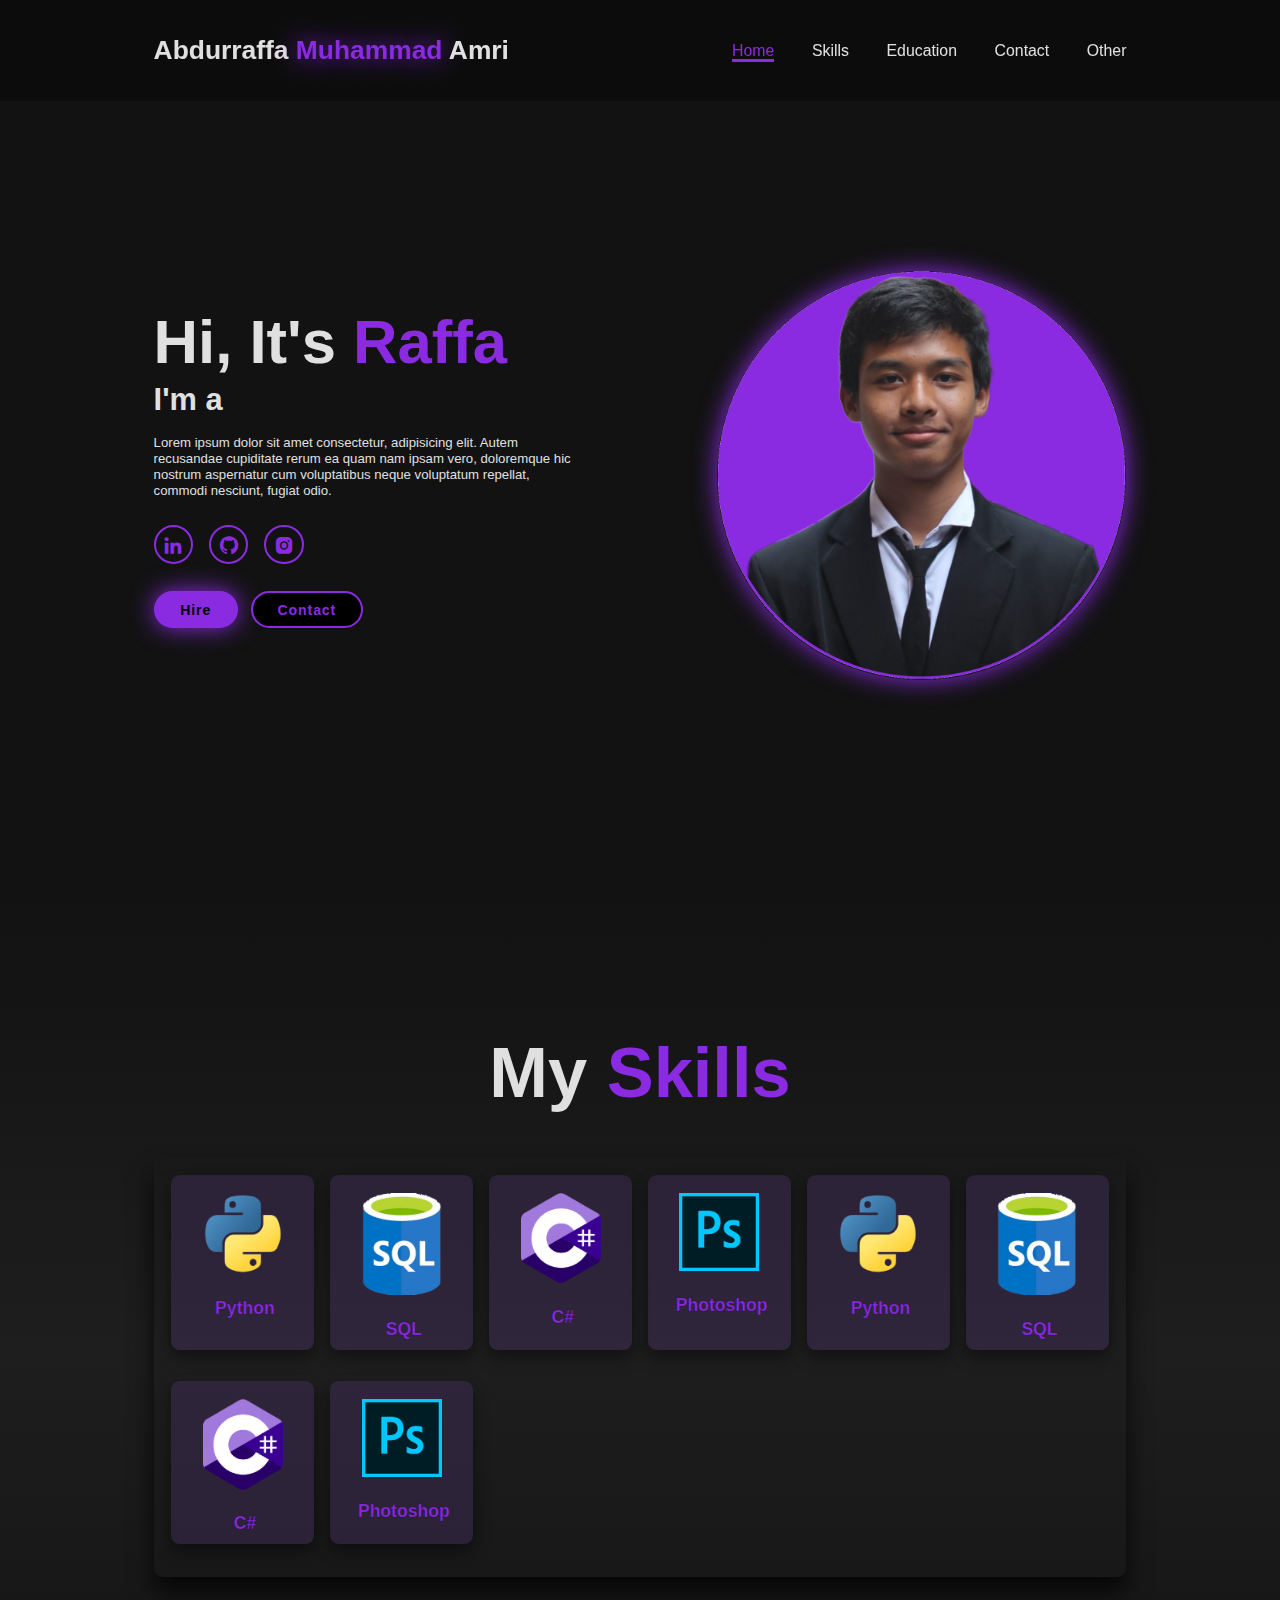
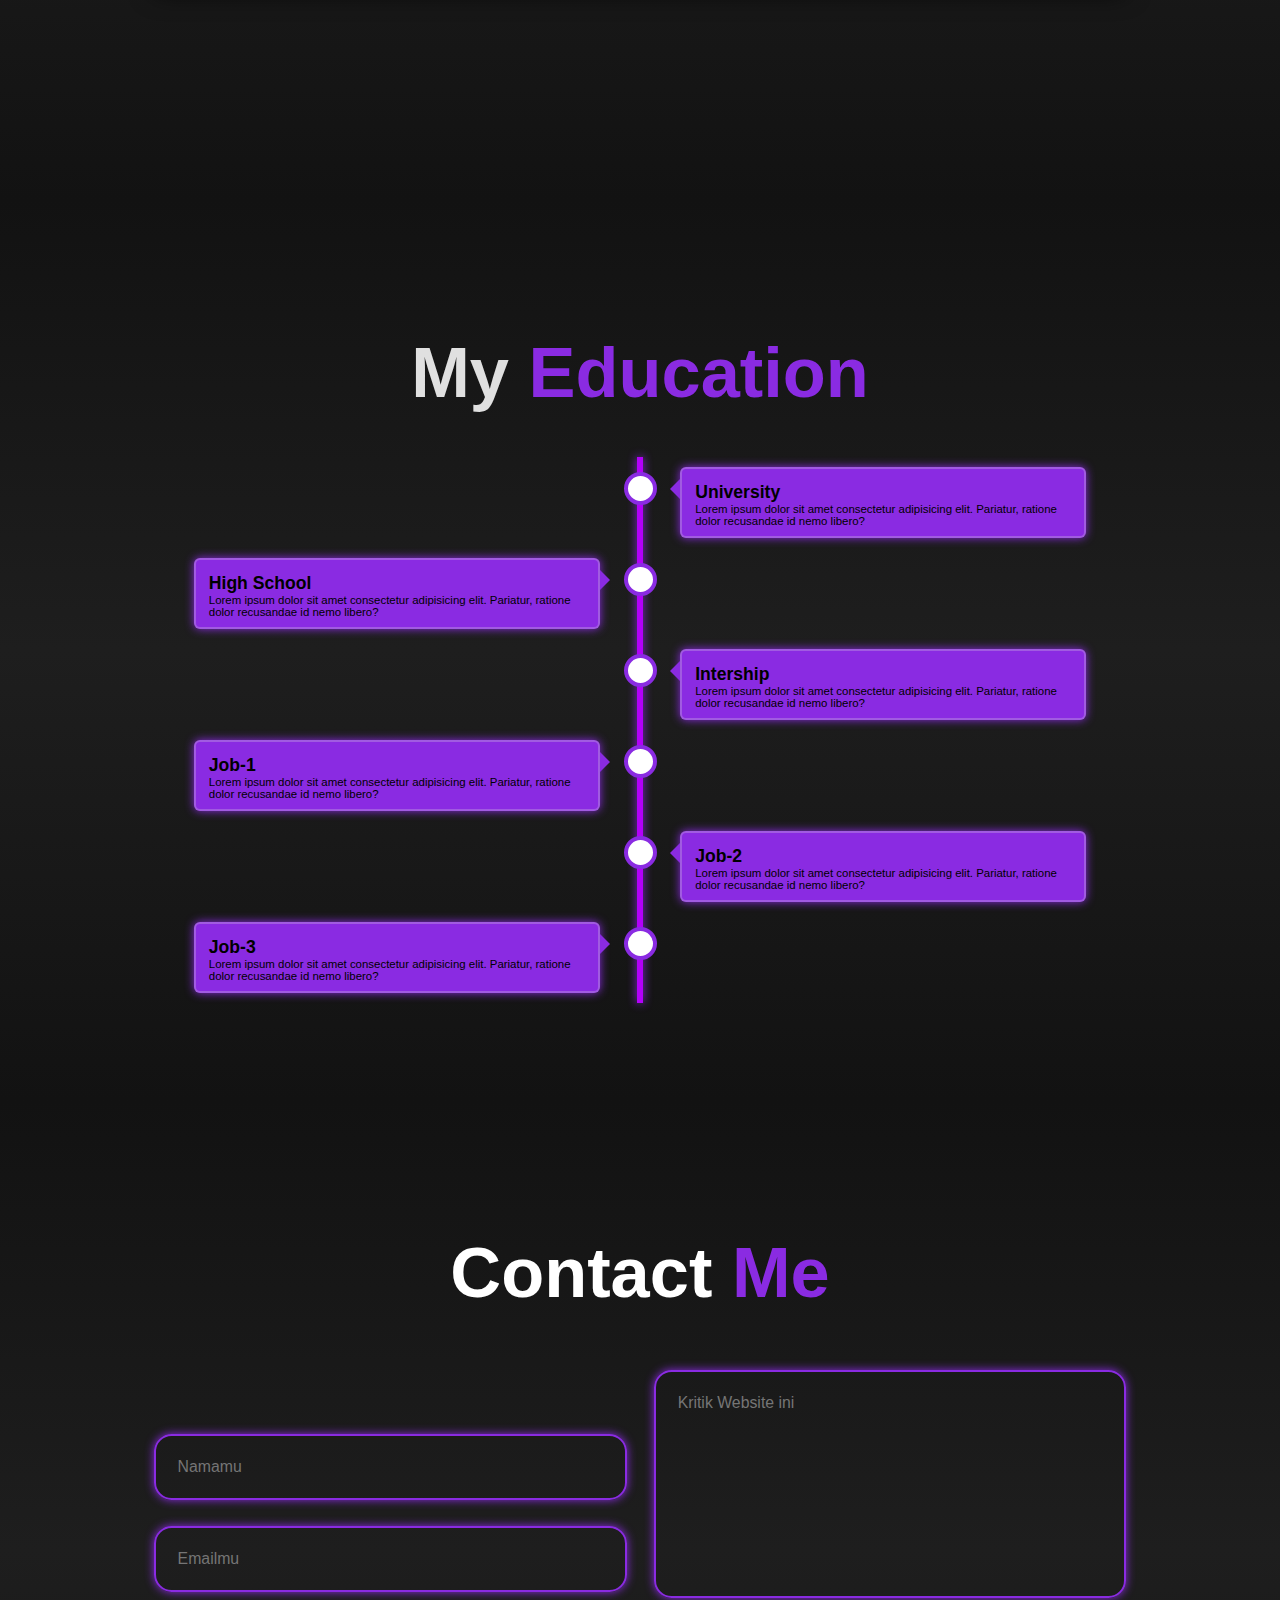
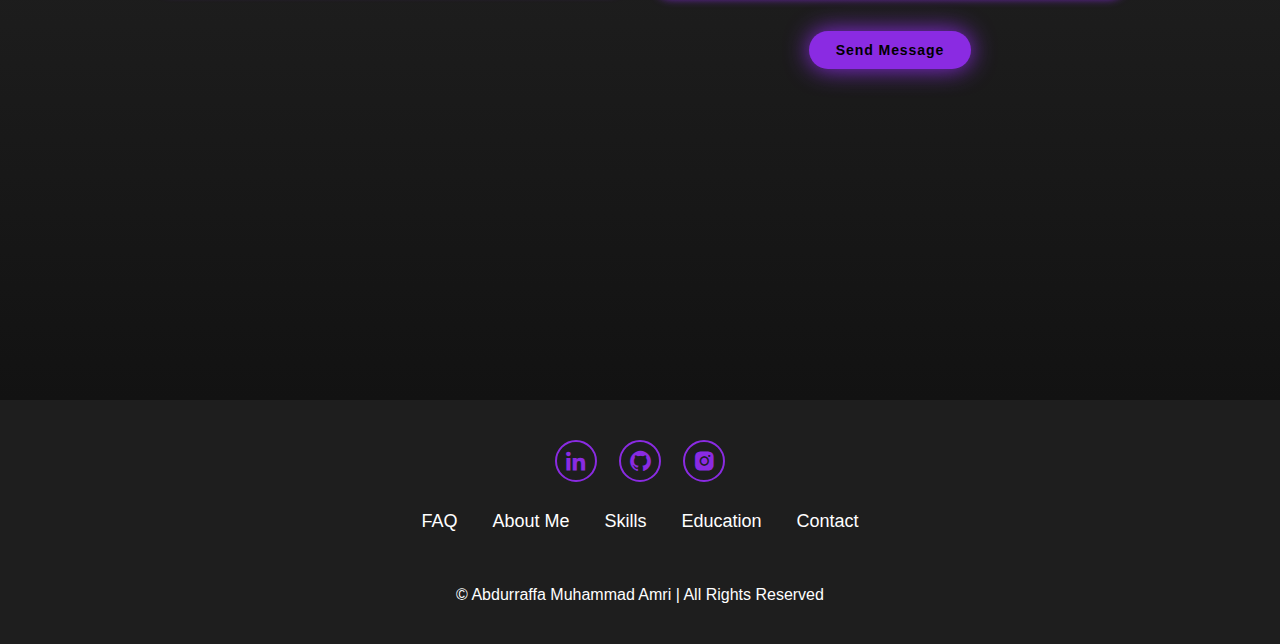
<file: index.html>
<!DOCTYPE html>
<html lang="en">
<head>
    <meta charset="UTF-8">
    <meta http-equiv="X-UA-Compatible" content="IE=edge" />
    <meta name="viewport" content="width=device-width, initial-scale=1.0">
    <title>Portofolio</title>
    <link rel="stylesheet" href="styles/main_styles/home.css">
    <link rel="stylesheet" href="styles/main_styles/skills.css">
    <link rel="stylesheet" href="styles/main_styles/education.css">
    <link rel="stylesheet" href="styles/main_styles/contact.css">
    <link href='https://unpkg.com/boxicons@2.1.4/css/boxicons.min.css' rel='stylesheet'>
</head>
<body>
    

    <header class="header">
        <a href="#home" class="logo">Abdurraffa <span>Muhammad</span> Amri</a>

        <i class='bx bx-menu' id="menu-icon"></i>

        <nav class="navbar">
            <a href="#home" class="active">Home</a>
            <a href="#skills">Skills</a>
            <a href="#education">Education</a>
            <a href="#contact">Contact</a>
            <a href="#home">Other</a>
        </nav>
    </header>

    <section class="home" id="home">
        <div class="home-content">
            <h1>Hi, It's <span>Raffa</span></h1>
            <h3 class="text-animation">I'm a <span></span></h3>
            <p>
                Lorem ipsum dolor sit amet consectetur, adipisicing elit. Autem recusandae cupiditate rerum ea quam nam ipsam vero, doloremque hic nostrum aspernatur cum voluptatibus neque voluptatum repellat, commodi nesciunt, fugiat odio.
            </p>
            
            <div class="social-icons">
                <a href="https://www.linkedin.com/in/abdurraffa-muhammad-amri-450790352/" target="_blank"><i class='bx bxl-linkedin'></i></a>
                <a href="https://github.com/Rafs-Code" target="_blank"><i class='bx bxl-github' ></i></a>
                <a href="https://www.instagram.com/rafs_34?igsh=YjZybG9sYmVraHRw" target="_blank"><i class='bx bxl-instagram-alt' ></i></a>
            </div>

            <div class="btn-group">
                <a href="#" class="btn">Hire</a>
                <a href="#contact" class="btn">Contact</a>
            </div>
        </div>
            <div class="home-img">
                <img src="images/hero_saya.png" alt="Photo Profile">
            </div>
    </section>

    <section id="skills" class="skills">
        <h2 class="heading">My <span>Skills</span></h2>
        <div class="container">
            <div class="row" id="skillsContainer">
                <div class="bar">
                    <div class="info">
                        <img src="images/logopPy.png" alt="python">
                        <span>Python</span>
                    </div>
                </div>
                <div class="bar">
                    <div class="info">
                        <img src="images/cikur_sql.png" alt="SQL">
                        <span>SQL</span>
                    </div>
                </div>
                <div class="bar">
                    <div class="info">
                        <img src="images/logoCsharp.png" alt="C#">
                        <span>C#</span>
                    </div>
                </div>
                <div class="bar">
                    <div class="info">
                        <img src="images/photoshop.png" alt="python">
                        <span>Photoshop</span>
                    </div>
                </div>
                <div class="bar">
                    <div class="info">
                        <img src="images/logopPy.png" alt="python">
                        <span>Python</span>
                    </div>
                </div>
                <div class="bar">
                    <div class="info">
                        <img src="images/cikur_sql.png" alt="SQL">
                        <span>SQL</span>
                    </div>
                </div>
                <div class="bar">
                    <div class="info">
                        <img src="images/logoCsharp.png" alt="C#">
                        <span>C#</span>
                    </div>
                </div>
                <div class="bar">
                    <div class="info">
                        <img src="images/photoshop.png" alt="python">
                        <span>Photoshop</span>
                    </div>
                </div>
            </div>
        </div>
    </section>

    <section class="education" id="education">
        <h2 class="heading">My <span>Education</span></h2>
        <div class="timeline">
            <div class="container right">
                <div class="content">
                    <div class="tag">
                        <h2>University</h2>
                    </div>
                    <div class="desc">
                        <p>Lorem ipsum dolor sit amet consectetur adipisicing elit. Pariatur, ratione dolor recusandae id nemo libero?</p>
                    </div>
                </div>
            </div>
            <div class="container left">
                <div class="content">
                    <div class="tag">
                        <h2>High School</h2>
                    </div>
                    <div class="desc">
                        <p>Lorem ipsum dolor sit amet consectetur adipisicing elit. Pariatur, ratione dolor recusandae id nemo libero?</p>
                    </div>
                </div>
            </div>
            <div class="container right">
                <div class="content">
                    <div class="tag">
                        <h2>Intership</h2>
                    </div>
                    <div class="desc">
                        <p>Lorem ipsum dolor sit amet consectetur adipisicing elit. Pariatur, ratione dolor recusandae id nemo libero?</p>
                    </div>
                </div>
            </div>
            <div class="container left">
                <div class="content">
                    <div class="tag">
                        <h2>Job-1</h2>
                    </div>
                    <div class="desc">
                        <p>Lorem ipsum dolor sit amet consectetur adipisicing elit. Pariatur, ratione dolor recusandae id nemo libero?</p>
                    </div>
                </div>
            </div>
            <div class="container right">
                <div class="content">
                    <div class="tag">
                        <h2>Job-2</h2>
                    </div>
                    <div class="desc">
                        <p>Lorem ipsum dolor sit amet consectetur adipisicing elit. Pariatur, ratione dolor recusandae id nemo libero?</p>
                    </div>
                </div>
            </div>
            <div class="container left">
                <div class="content">
                    <div class="tag">
                        <h2>Job-3</h2>
                    </div>
                    <div class="desc">
                        <p>Lorem ipsum dolor sit amet consectetur adipisicing elit. Pariatur, ratione dolor recusandae id nemo libero?</p>
                    </div>
                </div>
            </div>
        </div>
    </section>

    <section class="contact" id="contact">
        <h2 class="heading">Contact <span>Me</span></h2>

        <form action="https://formspree.io/f/xzzepqyq" method="POST">
            <div class="input-group">
                <div class="input-box">
                    <input type="text" placeholder="Namamu" name="name">
                    <input type="email" placeholder="Emailmu" name="email">
                </div>
                <div class="input-box">
                    <!-- <input type="number" placeholder="Phone Number"> -->
                    <!-- <input type="text" placeholder="Subject"> -->
                </div>
            </div>

            <div class="input-group-2">
                <textarea name="message" cols="30" rows="10" placeholder="Kritik Website ini"></textarea>
                <button type="submit" class="btn">Send Message</button>
            </div>
        </form>
    </section>

    <footer class="footer">
        <div class="social">
            <a href="https://www.linkedin.com/in/abdurraffa-muhammad-amri-450790352/" target="_blank"><i class='bx bxl-linkedin'></i></a>
            <a href="https://github.com/Rafs-Code" target="_blank"><i class='bx bxl-github' ></i></a>
            <a href="https://www.instagram.com/rafs_34?igsh=YjZybG9sYmVraHRw" target="_blank"><i class='bx bxl-instagram-alt' ></i></a>
        </div>

        <ul class="list">
            <li>
                <a href="#home">FAQ</a>
            </li>
            <li>
                <a href="#home">About Me</a>
            </li>
            <li>
                <a href="#skills">Skills</a>
            </li>
            <li>
                <a href="#education">Education</a>
            </li>
            <li>
                <a href="#contact">Contact</a>
            </li>
        </ul>
        <p class="copyright">
            &#169; Abdurraffa Muhammad Amri | All Rights Reserved
        </p>
    </footer>

    <script src="scripts/main.js" ></script>
</body>
</html>
</file>
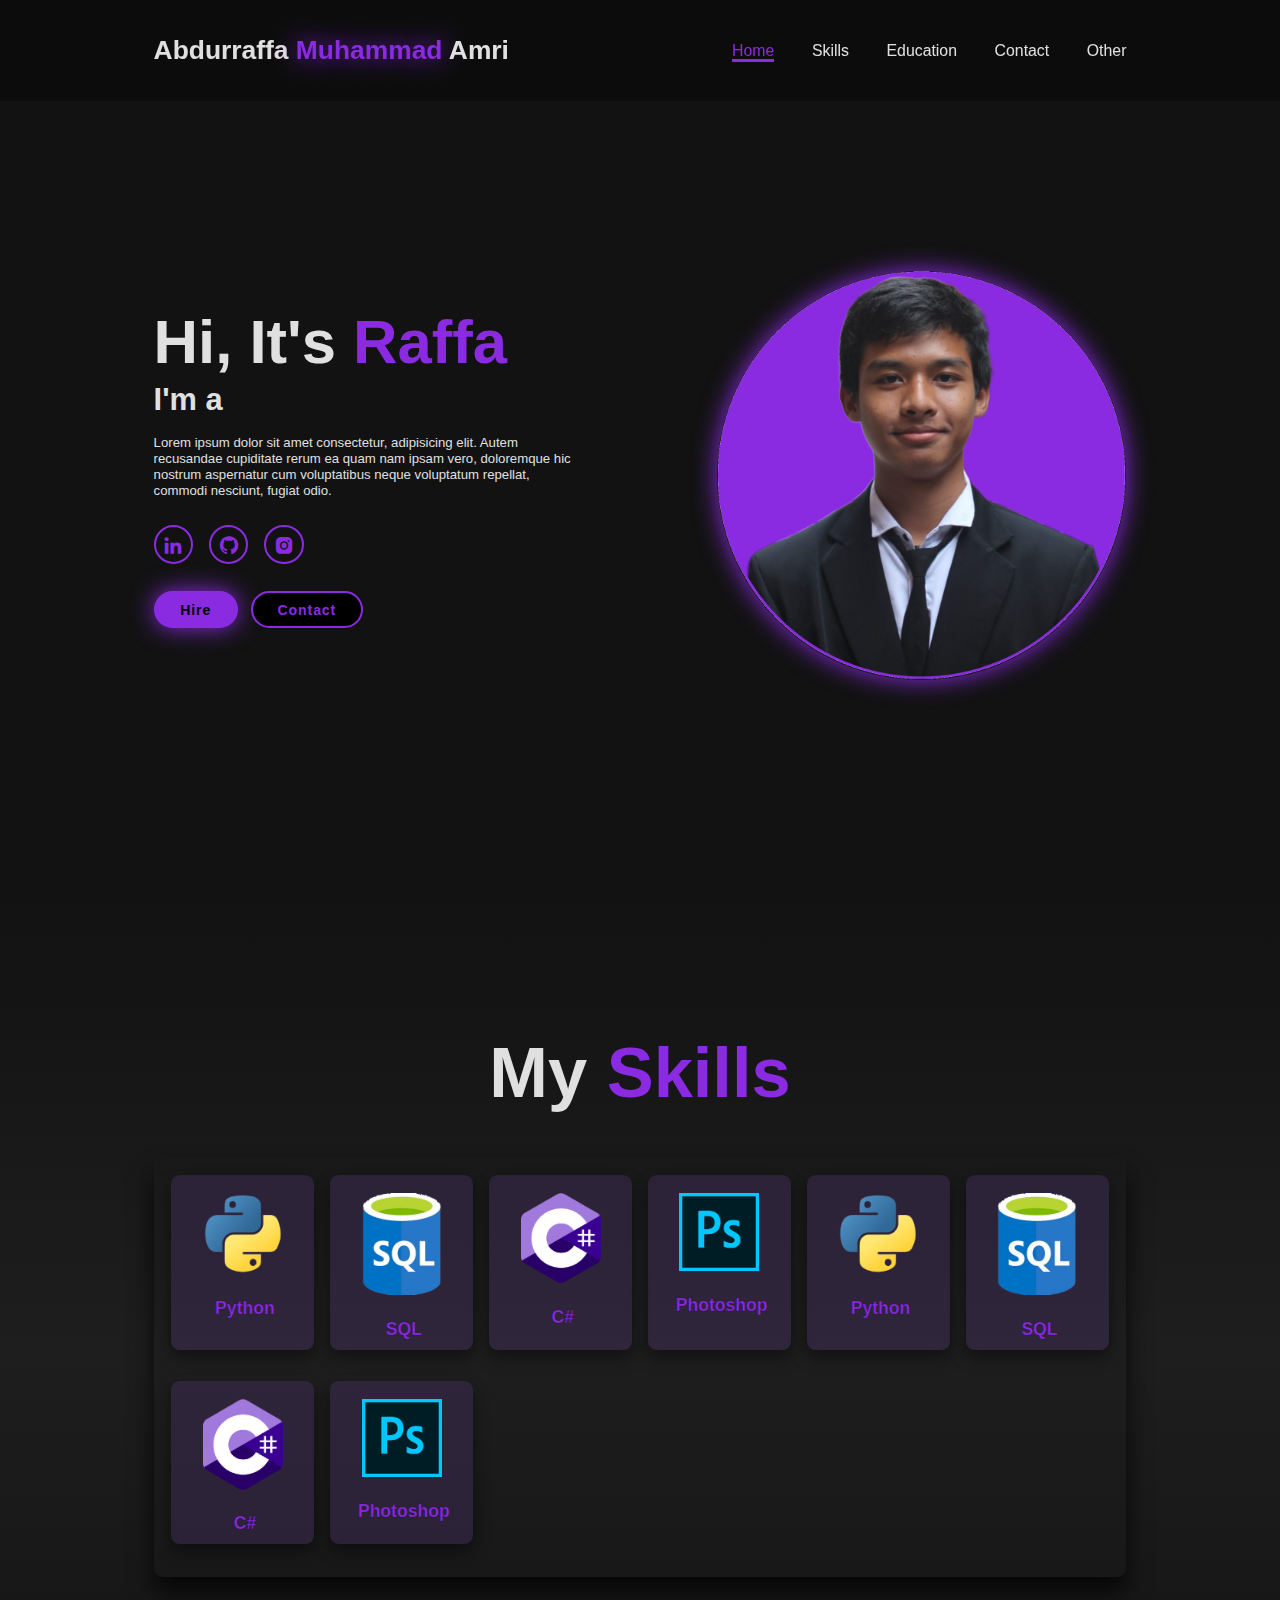
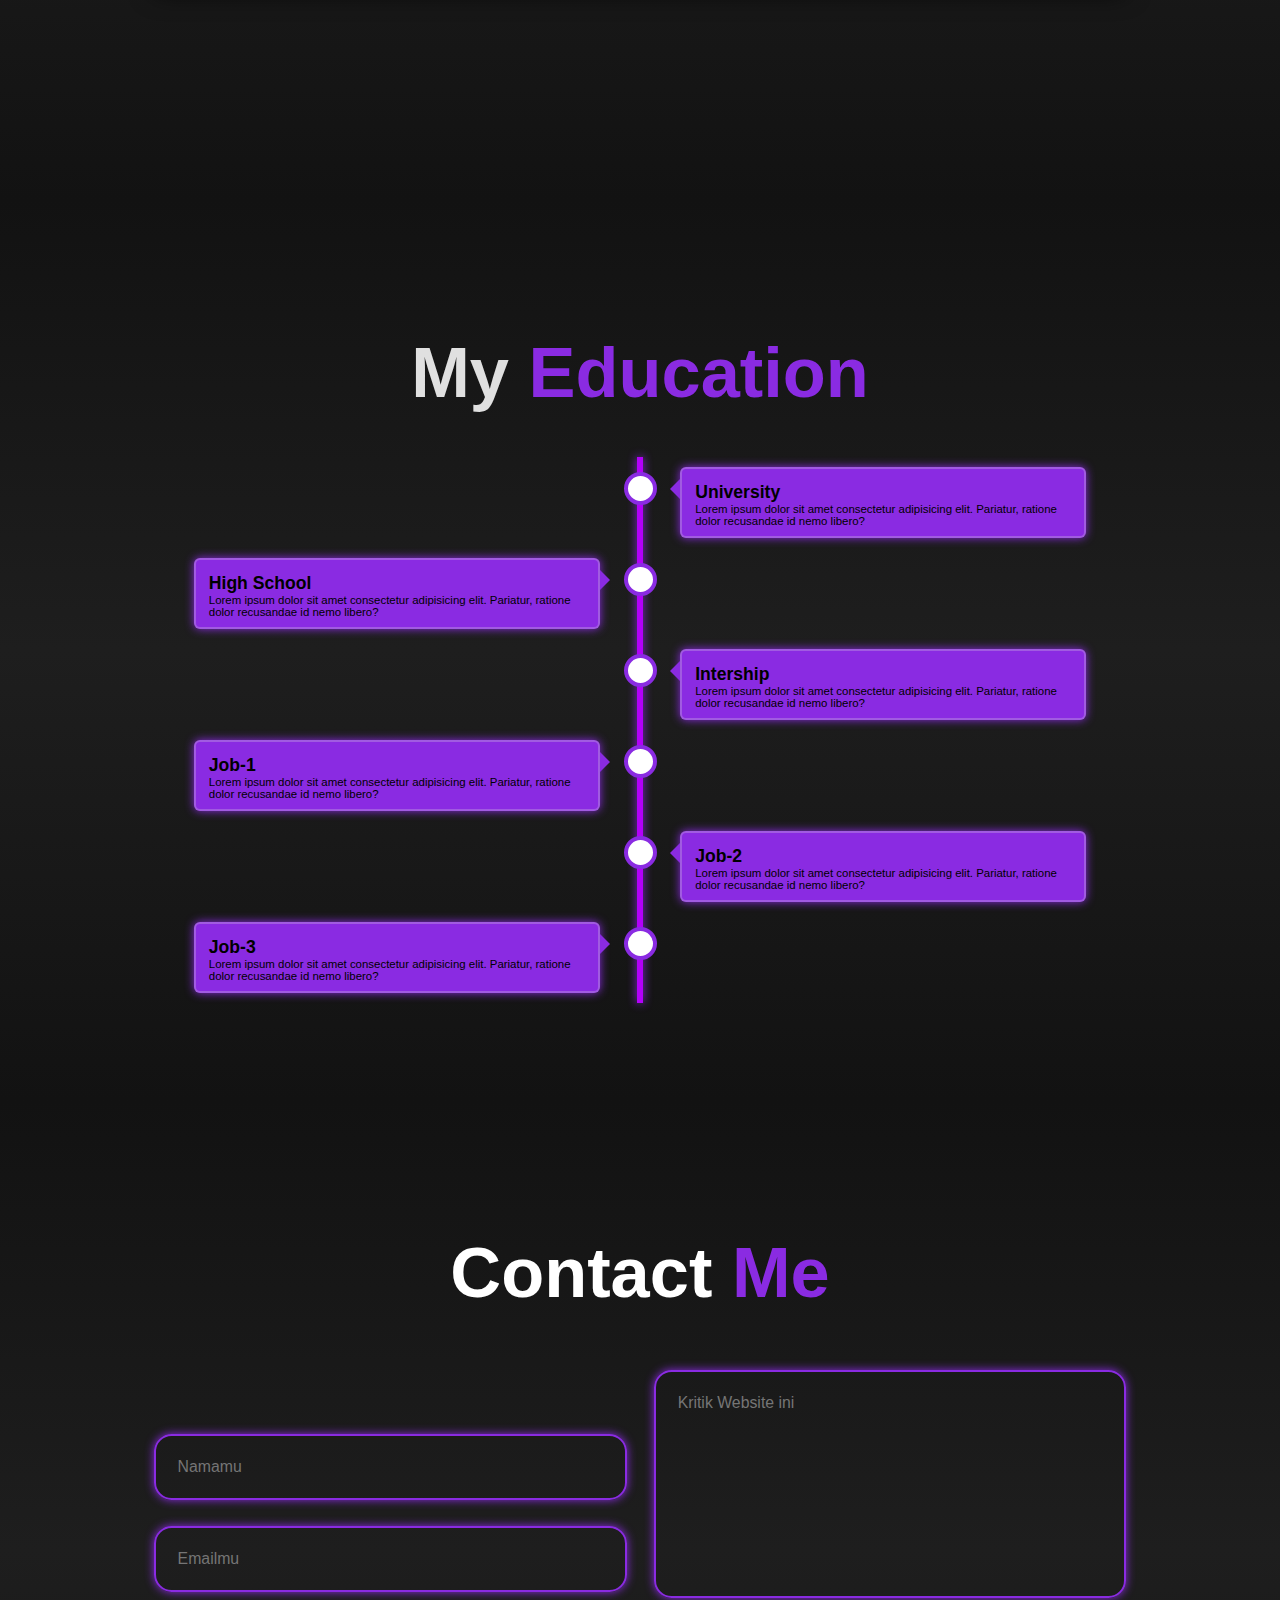
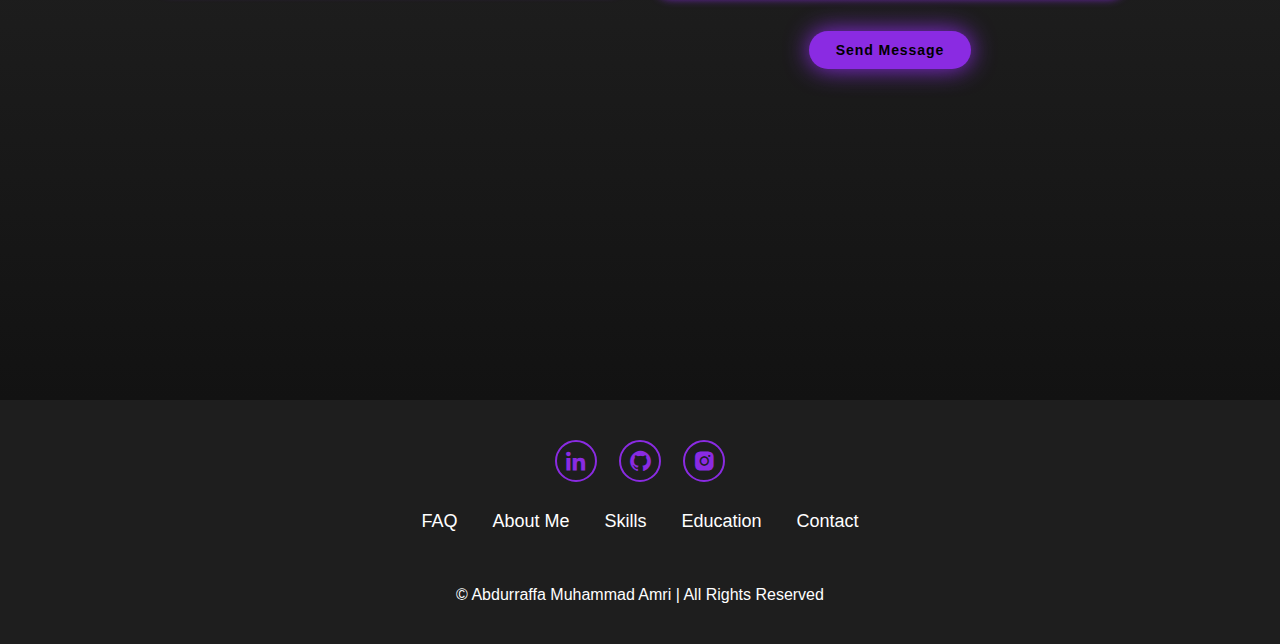
<file: main.html>
<!DOCTYPE html>
<html lang="en">
<head>
    <meta charset="UTF-8">
    <meta http-equiv="X-UA-Compatible" content="IE=edge" />
    <meta name="viewport" content="width=device-width, initial-scale=1.0">
    <title>Portofolio</title>
    <link rel="stylesheet" href="styles/main_styles/home.css">
    <link rel="stylesheet" href="styles/main_styles/skills.css">
    <link rel="stylesheet" href="styles/main_styles/education.css">
    <link rel="stylesheet" href="styles/main_styles/contact.css">
    <link href='https://unpkg.com/boxicons@2.1.4/css/boxicons.min.css' rel='stylesheet'>
</head>
<body>
    

    <header class="header">
        <a href="#home" class="logo">Abdurraffa <span>Muhammad</span> Amri</a>

        <i class='bx bx-menu' id="menu-icon"></i>

        <nav class="navbar">
            <a href="#home" class="active">Home</a>
            <a href="#skills">Skills</a>
            <a href="#education">Education</a>
            <a href="#contact">Contact</a>
            <a href="pages/other.html">Other</a>
        </nav>
    </header>

    <section class="home" id="home">
        <div class="home-content">
            <h1>Hi, It's <span>Raffa</span></h1>
            <h3 class="text-animation">I'm a <span></span></h3>
            <p>
                Lorem ipsum dolor sit amet consectetur, adipisicing elit. Autem recusandae cupiditate rerum ea quam nam ipsam vero, doloremque hic nostrum aspernatur cum voluptatibus neque voluptatum repellat, commodi nesciunt, fugiat odio.
            </p>
            
            <div class="social-icons">
                <a href="https://www.linkedin.com/in/abdurraffa-muhammad-amri-450790352/" target="_blank"><i class='bx bxl-linkedin'></i></a>
                <a href="https://github.com/Rafs-Code" target="_blank"><i class='bx bxl-github' ></i></a>
                <a href="https://www.instagram.com/rafs_34?igsh=YjZybG9sYmVraHRw" target="_blank"><i class='bx bxl-instagram-alt' ></i></a>
            </div>

            <div class="btn-group">
                <a href="#" class="btn">Hire</a>
                <a href="#contact" class="btn">Contact</a>
            </div>
        </div>
            <div class="home-img">
                <img src="images/hero_saya.png" alt="Photo Profile">
            </div>
    </section>

    <section id="skills" class="skills">
        <h2 class="heading">My <span>Skills</span></h2>
        <div class="container">
            <div class="row" id="skillsContainer">
                <div class="bar">
                    <div class="info">
                        <img src="images/logopPy.png" alt="python">
                        <span>Python</span>
                    </div>
                </div>
                <div class="bar">
                    <div class="info">
                        <img src="images/cikur_sql.png" alt="SQL">
                        <span>SQL</span>
                    </div>
                </div>
                <div class="bar">
                    <div class="info">
                        <img src="images/logoCsharp.png" alt="C#">
                        <span>C#</span>
                    </div>
                </div>
                <div class="bar">
                    <div class="info">
                        <img src="images/photoshop.png" alt="python">
                        <span>Photoshop</span>
                    </div>
                </div>
                <div class="bar">
                    <div class="info">
                        <img src="images/logopPy.png" alt="python">
                        <span>Python</span>
                    </div>
                </div>
                <div class="bar">
                    <div class="info">
                        <img src="images/cikur_sql.png" alt="SQL">
                        <span>SQL</span>
                    </div>
                </div>
                <div class="bar">
                    <div class="info">
                        <img src="images/logoCsharp.png" alt="C#">
                        <span>C#</span>
                    </div>
                </div>
                <div class="bar">
                    <div class="info">
                        <img src="images/photoshop.png" alt="python">
                        <span>Photoshop</span>
                    </div>
                </div>
            </div>
        </div>
    </section>

    <section class="education" id="education">
        <h2 class="heading">My <span>Education</span></h2>
        <div class="timeline">
            <div class="container right">
                <div class="content">
                    <div class="tag">
                        <h2>University</h2>
                    </div>
                    <div class="desc">
                        <p>Lorem ipsum dolor sit amet consectetur adipisicing elit. Pariatur, ratione dolor recusandae id nemo libero?</p>
                    </div>
                </div>
            </div>
            <div class="container left">
                <div class="content">
                    <div class="tag">
                        <h2>High School</h2>
                    </div>
                    <div class="desc">
                        <p>Lorem ipsum dolor sit amet consectetur adipisicing elit. Pariatur, ratione dolor recusandae id nemo libero?</p>
                    </div>
                </div>
            </div>
            <div class="container right">
                <div class="content">
                    <div class="tag">
                        <h2>Intership</h2>
                    </div>
                    <div class="desc">
                        <p>Lorem ipsum dolor sit amet consectetur adipisicing elit. Pariatur, ratione dolor recusandae id nemo libero?</p>
                    </div>
                </div>
            </div>
            <div class="container left">
                <div class="content">
                    <div class="tag">
                        <h2>Job-1</h2>
                    </div>
                    <div class="desc">
                        <p>Lorem ipsum dolor sit amet consectetur adipisicing elit. Pariatur, ratione dolor recusandae id nemo libero?</p>
                    </div>
                </div>
            </div>
            <div class="container right">
                <div class="content">
                    <div class="tag">
                        <h2>Job-2</h2>
                    </div>
                    <div class="desc">
                        <p>Lorem ipsum dolor sit amet consectetur adipisicing elit. Pariatur, ratione dolor recusandae id nemo libero?</p>
                    </div>
                </div>
            </div>
            <div class="container left">
                <div class="content">
                    <div class="tag">
                        <h2>Job-3</h2>
                    </div>
                    <div class="desc">
                        <p>Lorem ipsum dolor sit amet consectetur adipisicing elit. Pariatur, ratione dolor recusandae id nemo libero?</p>
                    </div>
                </div>
            </div>
        </div>
    </section>

    <section class="contact" id="contact">
        <h2 class="heading">Contact <span>Me</span></h2>

        <form action="https://formspree.io/f/xzzepqyq" method="POST">
            <div class="input-group">
                <div class="input-box">
                    <input type="text" placeholder="Namamu" name="name">
                    <input type="email" placeholder="Emailmu" name="email">
                </div>
                <div class="input-box">
                    <!-- <input type="number" placeholder="Phone Number"> -->
                    <!-- <input type="text" placeholder="Subject"> -->
                </div>
            </div>

            <div class="input-group-2">
                <textarea name="message" cols="30" rows="10" placeholder="Kritik Website ini"></textarea>
                <button type="submit" class="btn">Send Message</button>
            </div>
        </form>
    </section>

    <footer class="footer">
        <div class="social">
            <a href="https://www.linkedin.com/in/abdurraffa-muhammad-amri-450790352/" target="_blank"><i class='bx bxl-linkedin'></i></a>
            <a href="https://github.com/Rafs-Code" target="_blank"><i class='bx bxl-github' ></i></a>
            <a href="https://www.instagram.com/rafs_34?igsh=YjZybG9sYmVraHRw" target="_blank"><i class='bx bxl-instagram-alt' ></i></a>
        </div>

        <ul class="list">
            <li>
                <a href="#home">FAQ</a>
            </li>
            <li>
                <a href="#home">About Me</a>
            </li>
            <li>
                <a href="#skills">Skills</a>
            </li>
            <li>
                <a href="#education">Education</a>
            </li>
            <li>
                <a href="#contact">Contact</a>
            </li>
        </ul>
        <p class="copyright">
            &#169; Abdurraffa Muhammad Amri | All Rights Reserved
        </p>
    </footer>

    <script src="scripts/main.js" ></script>
</body>
</html>
</file>
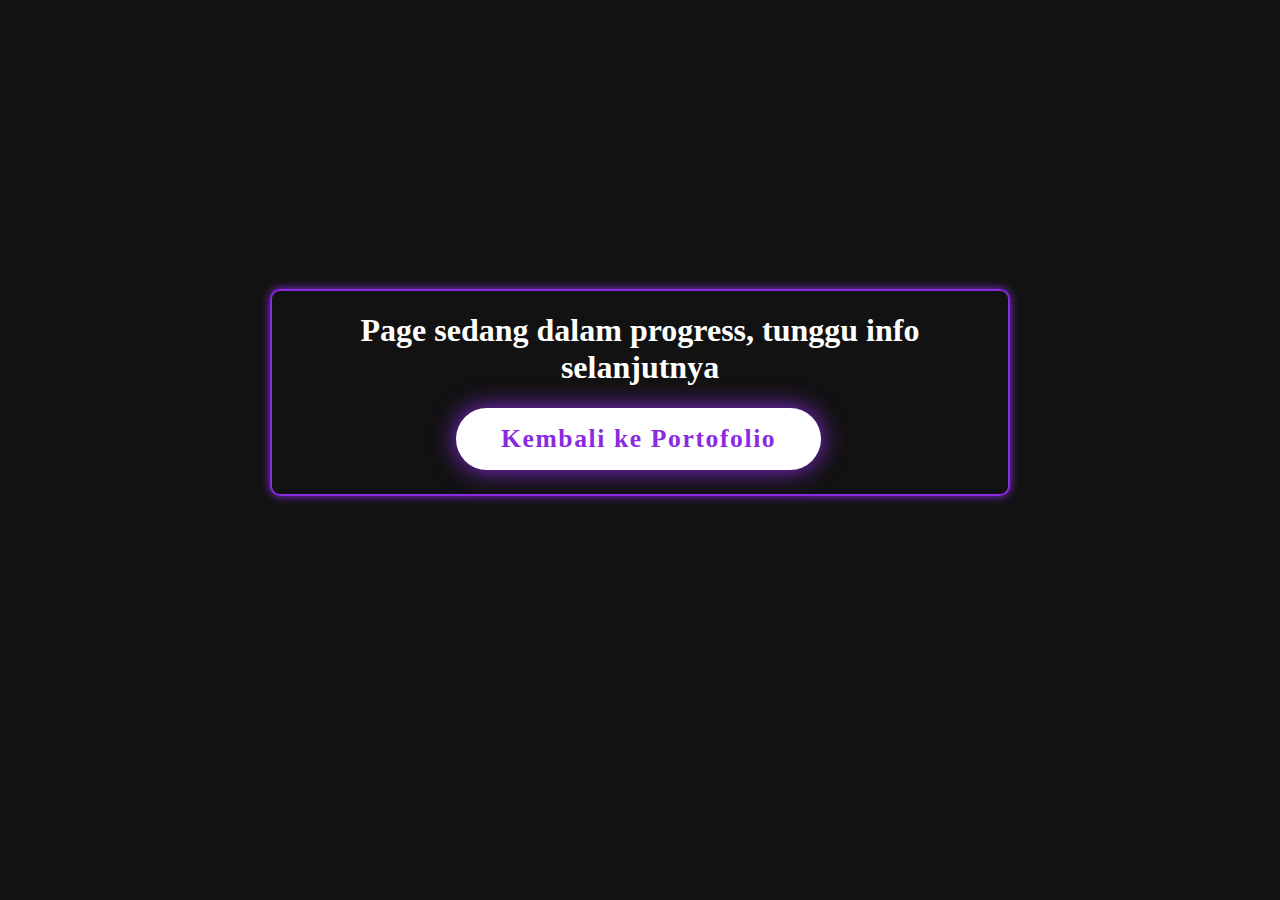
<file: pages/other.html>
<!DOCTYPE html>
<html lang="en">
<head>
    <meta charset="UTF-8">
    <meta name="viewport" content="width=device-width, initial-scale=1.0">
    <link rel="stylesheet" href="/styles/other_styles/sementara.css">
    <title>other</title>
</head>
<body>
    <div class="container">
        <h1>Page sedang dalam progress, tunggu info selanjutnya</h1>
        <a href="/index.html">Kembali ke Portofolio</a>
    </div>
</body>
</html>
</file>
<file: styles/main_styles/home.css>
* {
    margin: 0;
    padding: 0;
    box-sizing: border-box;
    text-decoration: none;
    border: none;
    outline: none;
    scroll-behavior: smooth;
    font-family: "Poppins", sans-serif;
}
:root {
    --primaryBgColor: #121212;
    --secondaryBgColor: #1E1E1E;
    --textColor: #E0E0E0;
    --mainColor: #8A2BE2;
}

@keyframes orbit {
    0% {
      transform: rotate(0deg) translateX(10px) rotate(0deg);
    }
    50% {
      transform: rotate(180deg) translateX(10px) rotate(-180deg);
    }
    100% {
      transform: rotate(360deg) translateX(10px) rotate(-360deg);
    }
  }

  @keyframes float {
    0% {
        transform: translateY(0);
    }
    50% {
        transform: translateY(-10px);
    }
    100% {
        transform: translateY(0);
    }
}

html {
    font-size: 60%;
    overflow-x: hidden;
}

body {
    background: var(--primaryBgColor);
    color: var(--textColor);
}

.heading {
    font-size: 8rem;
    text-align: center;
    margin: 5rem 0;
    animation: float 6s ease-in-out infinite;
}

/* Header */
.header {
    position: fixed;
    top: 0;
    left: 0;
    width: 100%;
    padding: 4rem 12% 4rem;
    background: rgba(0, 0, 0, 0.3);
    backdrop-filter: blur(10px);
    display: flex;
    justify-content: space-between;
    align-items: center;
    z-index: 101;
} 

.logo {
    font-size: 3rem;
    color: var(--textColor);
    font-weight: 800;
    cursor: pointer;
    transition: 0.3s ease;
}

.logo:hover {
    transform: scale(1.1);
}

.logo span {
    text-shadow: 0 0 25px var(--mainColor);
}

.navbar a {
    font-size: 1.8rem;
    color: var(--textColor);
    margin-left: 4rem;
    font-weight: 500;
    transition: 0.3s ease;
    border-bottom: 3px solid transparent;
}

.navbar a:hover,
.navbar a.active {
    color: var(--mainColor);
    border-bottom: 3px solid var(--mainColor);
}

#menu-icon {
    font-size: 3.6rem;
    color: var(--mainColor);
    display: none;
}

section {
    min-height: 100vh;
    padding: 10rem 12% 10rem;
}

.home {
    display: flex;
    align-items: center;
    justify-content: center;
    gap: 15rem;
}

.home-content {
    display: flex;
    flex-direction: column;
    align-items: baseline;
    text-align: left;
    justify-content: center;
    margin-top: 3rem;
}

span {
    color: var(--mainColor);
    transition: color 0.3s ease, text-shadow 0.3s ease;
}

span:hover {
    color: #8A2BE2; /* Warna hijau lebih gelap saat hover */
    text-shadow: 0 0 10px rgb(135, 27, 236);
}

.logo span {
    color: var(--mainColor);
}

.home-content h3 {
    margin-bottom: 2rem;
    margin-top: 1rem;
    font-size: 3.5rem;
}

.home-content h1 {
    font-size: 7rem;
    font-weight: 700;
    margin-top: 1.5rem;
    line-height: 1;
}

.home-img {
    border-radius: 50%;
    animation: orbit 6s linear infinite;
}

.home-img img {
    position: relative;
    top: 3rem;
    width: 32vw;
    border-radius: 50%;
    box-shadow: 0 0 25px var(--mainColor);
    cursor: pointer;
    transition: 0.4s ease-in-out;
}

.home-img img:hover {
    box-shadow: 0 0 25px var(--mainColor),
                0 0 50px var(--mainColor),
                0 0 100px var(--mainColor);
}

.home-content p {
    font-size: 1.5rem;
    font-weight: 500;
    line-height: 1.8rem;
    max-width: 1000px;
}

.social-icons a {
    display: inline-flex;
    justify-content: center;
    align-items: center;
    width: 4.5rem;
    height: 4.5rem;
    background: transparent;
    border: 2px solid var(--mainColor);
    font-size: 2.5rem;
    border-radius: 50%;
    color: var(--mainColor);
    margin: 3rem 1.5rem 3rem 0;
    transition: 0.3s ease-in-out;
}

.social-icons a:hover {
    color: var(--textColor);
    transform: scale(1.3)translateY(-5px);
    box-shadow: 0 0 25px var(--mainColor);
    background-color: var(--mainColor);
}

.btn {
    display: inline-block;
    padding: 1rem 2.8rem;
    background: var(--mainColor);
    box-shadow: 0 0 25px var(--mainColor);
    border-radius: 4rem;
    font-size: 1.6rem;
    color: black;
    border: 2px solid transparent;
    letter-spacing: 0.1rem;
    font-weight: 600;
    transition: 0.3s ease-in-out;
    cursor: pointer;
}

.btn:hover {
    transform: scale(1.05);
    box-shadow: 0 0 50px var(--mainColor);
}

.btn-group {
    display: flex;
    align-items: center;
    gap: 1.5rem;
}

.btn-group a:nth-of-type(2) {
    background-color: black;
    color: var(--mainColor);
    border: 2px solid var(--mainColor);
    box-shadow: 0 0 25px transparent;
}

.btn-group a:nth-of-type(2):hover {
    box-shadow: 0 0 25px var(--mainColor);
    background-color: var(--mainColor);
    color: black;
}

.text-animation {
    font-size: 34px;
    font-weight: 600;
    min-width: 280px;
}

.text-animation span {
    position: relative;
}

.text-animation span::before {
    content: "Web Developer";
    color: var(--mainColor);
    animation: words 20s infinite;
}

.text-animation span::after {
    content: "";
    background-color: var(--primaryBgColor);
    position: absolute;
    width: calc(100% + 8px);
    height: 100%;
    border-left: 3px solid var(--primaryBgColor);
    right: -8px;
    animation: cursor 0.6s infinite, typing 20s steps(14) infinite;
}

@keyframes cursor {
    to {
        border-left: 2px solid var(--mainColor);
    }
}

@keyframes words {
    0%,
    20% {
        content: "Front-End Developer";
    }

    21%,
    40% {
        content: "Web Designer";
    }

    41%,
    60% {
        content: "UI / UX Designer";
    }

    61%,
    80%{
        content: "Web Developer";
    }

    81%,
    100%{
        content: "Software Engineer";
    }
}

@keyframes typing {
    10%,15%,30%,35%,50%,55%,70%,75%,90%,95%{
        width: 0;
    }
    5%,20%,25%,40%,45%,60%,65%,80%,85%{
        width: calc(100% + 8px);
    }
}

/* responsive */

@media screen and (max-width:1285px) {
    html {
        font-size: 55%;
    }
}

@media screen and (max-wdith:991px) {
    header {
        padding: 2rem 3%;
    }

    section {
        padding: 10rem 3% 2rem;
    }
}

@media screen and (max-width:1112px) {
    #menu-icon {
        display: block;
    }

    .navbar {
        position: absolute;
        top: 100%;
        right: 0;
        width: 50%;
        padding: 1rem 3%;
        background: rgba(0, 0, 0, 0.8);
        backdrop-filter: blur(20px);
        border-bottom-left-radius: 2rem;
        border-left: 2px solid var(--mainColor);
        border-bottom: 2px solid var(--mainColor);
        opacity: 0;
        transform: translateY(-20px);
        visibility: hidden;
        transition: opacity 0.3s ease, transform 0.3s ease;
    }

    .navbar.active {
        opacity: 1;
        transform: translateY(0);
        visibility: visible;
    }

    .navbar a {
        display: block;
        font-size: 2rem;
        margin: 3rem 0;
        color: white;
    }

    .home {
        flex-direction: column-reverse;
        margin: 5rem 4rem;
    }

    .home-content h3 {
        font-size: 2.6rem;
    }

    .home-content h1 {
        font-size: 8rem;
        margin-top: 3rem;
    }

    .home-content {
        max-width: 600px;
        margin: 0 auto;
    }

    .home-img img {
        width: 56vw;
    }
}
</file>
<file: styles/main_styles/skills.css>
:root {
    --primaryBgColor: #121212;
    --secondaryBgColor: #1E1E1E;
    --textColor: #E0E0E0;
    --mainColor: #7b4bb7;
}

.info img {
    width: 80px;
    height: auto;
    margin-bottom: 15px;
    transition: transform 0.3s ease, filter 0.3s ease;
    filter: grayscale(0%);
}

.info img:hover {
    transform: scale(1.1) rotate(10deg); /* Efek hover membesar dan berputar */
    filter: grayscale(0%) drop-shadow(0 0 10px black); /* Glow effect */
}

.skills {
    background: linear-gradient(180deg, var(--primaryBgColor) 0%, var(--secondaryBgColor) 50%, var(--primaryBgColor) 100%);
}

.skills .container {
    background: rgba(0, 0, 0, 0);
    color: var(--textColor);
    border-radius: 1rem;
    padding: 2rem;
    width: 100%;
    margin: auto;
    margin-top: 2rem;
    box-shadow: 0 16px 24px rgba(0, 0, 0, 0.753);
}

.skills .container .row {
    display: grid;
    grid-template-columns: repeat(6, 1fr);
    flex-wrap: wrap;
    gap: 1.8rem;
}

.skills .container .bar {
    margin-bottom: 15px;
    padding: 10px;
    border-radius: 1rem;
    background: #7c4bb731;
    transition: 0.3s ease;
    cursor: pointer;
    box-shadow: 0 8px 16px rgba(0, 0, 0, 0.445);
}

.skills .container .bar:hover {
    background: linear-gradient(180deg, var(--primaryBgColor) 0%, var(--mainColor) 30%, var(--primaryBgColor) 100%);
    box-shadow: 0 4px 16px var(--mainColor);
    transform: scale(1.03);
}

.skills .container .bar .info {
    display: flex;
    flex-direction: column;
    align-items: center;
    gap: 1rem;
    margin-top: 1rem;
}

.skills .container .bar .info span {
    font-size: 2rem;
    font-weight: 700;
    margin-left: 0.5rem;
    -webkit-text-stroke: 1px rgba(0, 0, 0, 0.219);
}

/* responsive */

@media screen and (max-width:1000px) {
    .skills .container {
        margin: 0;
        padding: 0;
    }
    
    .skills .container .row {
        grid-template-columns: repeat(3, 1fr);
        margin: 1rem;
        padding: 2rem 0.2rem 2rem 0.2rem;
        gap: 1rem;
    }

    .skills .container {
        margin-top: 5px;
        width: 100%;
    }
}

@media screen and (max-width:600px) {
    /* .skills .container {
        margin: 0;
        padding: 0;
    } */

    .skills .container .row {
        grid-template-columns: repeat(2, 1fr);
        margin: 1rem;
        padding: 2rem 0.2rem 2rem 0.2rem;
        gap: 1rem;
    }

    /* .skills .container {
        margin-top: 5px;
        width: 100%;
    } */
}
</file>
<file: styles/main_styles/education.css>
:root {
    --primaryBgColor: #121212;
    --secondaryBgColor: #1E1E1E;
    --textColor: #E0E0E0;
    --mainColor: #8A2BE2;
}

.education {
    background: linear-gradient(180deg, var(--primaryBgColor) 0%, var(--secondaryBgColor) 50%, var(--primaryBgColor) 100%);
}

.education .timeline {
    position: relative;
    max-width: 1200px;
    margin: 0 auto;
}

.education .timeline::after {
    content: "";
    position: absolute;
    width: 6px;
    background: rgb(179, 0, 250);
    top: 0;
    bottom: 0;
    left: 50%;
    margin-left: -3px;
    z-index: -2px;
    box-shadow: 0 0 10px var(--mainColor);
}

.education .container {
    padding: 10px 40px;
    position: relative;
    background-color: inherit;
    width: 50%;
}

.education .container::after {
    content: "";
    position: absolute;
    width: 25px;
    height: 25px;
    line-height: 25px;
    right: -17px;
    background-color: rgb(255, 255, 255);
    border: 4px solid var(--mainColor);
    top: 15px;
    border-radius: 50%;
    z-index: 100;
    font-size: 1.89rem;
    text-align: center;
    font-weight: 600;
    font-family: "Poppins", sans-serif;
    color: rgb(90, 64, 64);
}

.education .left {
    left: 0;
}

.education .right {
    left: 50%;
}

.education .left::before {
    content: "";
    height: 0 ;
    position: absolute;
    top: 22px;
    width: 0;
    z-index: 1;
    right: 30px;
    border: medium solid var(--mainColor);
    border-width: 10px 0 10px 10px;
    border-color: transparent transparent transparent var(--mainColor);
}

.education .right::before {
    content: "";
    height: 0 ;
    position: absolute;
    top: 22px;
    width: 0;
    z-index: 1;
    left: 30px;
    border: medium solid var(--mainColor);
    border-width: 10px 10px 10px 0;
    border-color: transparent var(--mainColor) transparent transparent;
}

.education .right::after {
    left: -16px;
}

.education .content {
    background: var(--mainColor);
    position: relative;
    border-radius: 6px;
    border: 2px solid #e0e0e044;
    box-shadow: 0 0 10px var(--mainColor);
    transition: 0.3s ease-in-out;
}

.education .content:hover {
    box-shadow: 0 0 25px var(--mainColor);
}

.education .content .tag {
    font-size: 1.5rem;
    padding-top: 1.5rem;
    padding-left: 1.5rem;
}

.education .content .desc {
    margin-left: 1.5rem;
    padding-bottom: 1rem;
}

.education .content .tag h2 {
    font-size: 2rem;
    font-weight: 600;
    color: black;
}

.education .content .desc p {
    font-size: 1.3rem;
    font-weight: 500;
    color: black;
}

/* responsive */

@media screen and (max-width:600px) {
    .education .timeline {
        margin-top: 2rem;
    }

    .education .timeline::after {
        left: 31px;
    }

    .education .container {
        width: 100%;
        padding-left: 8rem;
        padding-right: 2rem;
    }

    .education .container::after {
        font-size: 2.2rem;
    }

    .education .container::before {
        left: 61px;
        border: medium solid var(--mainColor);
        border-width: 10px 10px 10px 0;
        border-color: transparent var(--mainColor), transparent transparent;
    }

    .education .left::after {
        left: 15px;
    }

    .education .right::after {
        left: 15px;
    }

    .education .right {
        left: 0%;
    }
}
</file>
<file: styles/main_styles/contact.css>
:root {
    --primaryBgColor: #121212;
    --secondaryBgColor: #1E1E1E;
    --textColor: #E0E0E0;
    --mainColor: #8A2BE2;
}

.contact {
    background: linear-gradient(180deg, var(--primaryBgColor) 0%, var(--secondaryBgColor) 50%, var(--primaryBgColor) 100%);
}

.contact h2 {
    margin-bottom: 3rem;
    color: white;
}

.contact form {
    display: flex;
    align-items: center;
    justify-content: center;
    gap: 3rem;
    margin: 5rem auto;
    text-align: center;
}

.contact form .input-box {
    display: flex;
    justify-content: center;
    flex-wrap: wrap;
}

.contact form .input-box input,
.contact form textarea {
    width: 100%;
    padding: 2.5rem;
    font-size: 1.8rem;
    color: var(--textColor);
    background: #1e1e1e00;
    border-radius: 2rem;
    border: 2px solid var(--mainColor);
    box-shadow: 0 0 10px  var(--mainColor);
    margin: 1.5rem 0;
    resize: none;
}

.contact form .btn {
    margin-top: 2rem;
}

.footer {
    position: relative;
    bottom: 0;
    width: 100%;
    padding: 40px 0;
    background: var(--secondaryBgColor);
    /* background: linear-gradient(to bottom, var(--primaryBgColor) .1%, var(--secondaryBgColor) 99.9%); */
    /* box-shadow: 0 0 16px 0 black; */
}

.footer .social {
    text-align: center;
    padding-bottom: 25px;
    color: var(--mainColor);
}

.footer .social a {
    font-size: 25px;
    color: var(--mainColor);
    border: 2px solid var(--mainColor);
    width: 42px;
    height: 42px;
    line-height: 42px;
    display: inline-block;
    text-align: center;
    border-radius: 50%;
    margin: 0 10px;
    transition: 0.3s ease-in-out;
}

.footer .social a:hover {
    transform: scale(1.2) translateY(-10px);
    background-color: var(--mainColor);
    color: black;
    box-shadow: 0 0 25px var(--mainColor);
}

.footer ul {
    margin-top: 0;
    padding: 0;
    font-size: 18px;
    line-height: 1.6;
    margin-bottom: 0;
    text-align: center;
}

.footer ul li a {
    color: white;
    border-bottom: 3px solid transparent;
    transition: 0.3s ease-in-out;
}

.footer ul li a:hover {
    border-bottom: 3px solid var(--mainColor);
}

.footer ul li {
    display: inline-block;
    padding: 0 15px;
}

.footer .copyright {
    margin-top: 50px;
    text-align: center;
    font-size: 16px;
    color: white;
}

/* responsive */

@media screen and (max-wdith:991px) {
    contact form {
        flex-direction: column;
    }

    .footer {
        padding: 2rem 3%;
    }
}
</file>
<file: styles/other_styles/sementara.css>
body {
    background: #121212;
    padding: 6rem 1rem;
}

h1 {
    color: white;
    text-align: center;
    margin-left: 1rem;
    margin-right: 1rem;
    display: flex;
    align-items: center;
    justify-content: center;
}

a {
    color: #8A2BE2;
    background: white;
    text-decoration: none;
    align-items: center;
    justify-content: center;
    margin-bottom: 1.5rem;
    font-size: 2rem;
    display: inline-block;
    padding: 1rem 2.8rem;
    box-shadow: 0 0 25px #8A2BE2;
    border-radius: 4rem;
    font-size: 1.6rem;
    letter-spacing: 0.1rem;
    font-weight: 600;
    transition: 0.3s ease-in-out;
    cursor: pointer;
    margin-left: 25%;
    margin-right: 25%;
    text-align: center;
}

a:hover {
    background: black;
    transform: scale(1.1);
}

.container {
    padding: auto;
    margin-top: 15%;
    margin-left: 20%;
    margin-right: 20%;
    /* display: flex; */
    align-items: center;
    justify-content: center;
    box-shadow: 0 0 10px #8A2BE2;
    border: 2px solid #8A2BE2;
    border-radius: 10px;
    display: inline-block;
}
</file>
